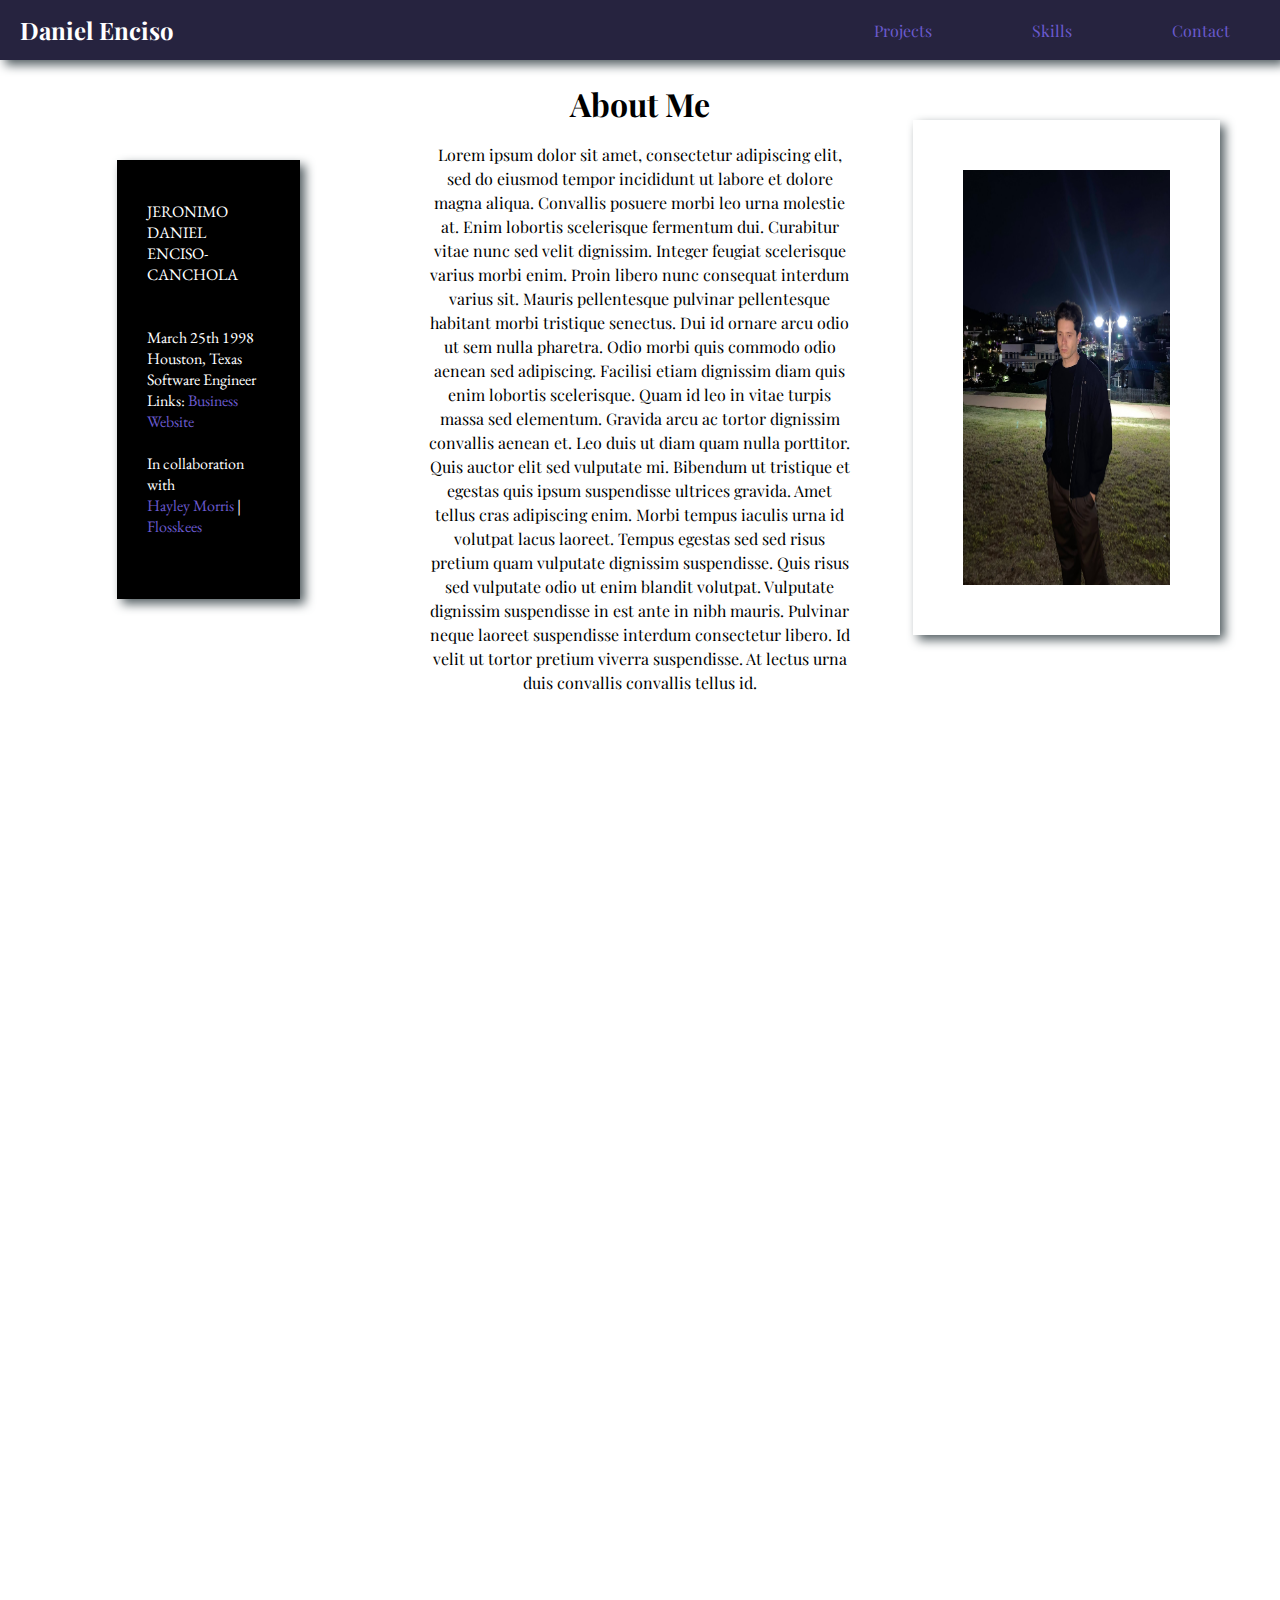
<file: index.html>
<!DOCTYPE html>
<html lang="en">
<head>
    <meta charset="UTF-8">
    <meta http-equiv="X-UA-Compatible" content="IE=edge">
    <meta name="viewport" content="width=device-width, initial-scale=1.0">
    <title>Daniel Enciso Portfolio Website</title>
    <link rel="stylesheet" href="./resources/style.css">
</head>
<body>

<header class="nav">
    <h2>Daniel Enciso</h2>
    <ul class="top-banner">
        <li><a href="">Projects</a></li>
        <li><a href="">Skills</a></li>
        <li class="contact"><a href="#contact-container">Contact</a></li>
    </ul>
</header>

<main>
    <div class="container-info">
        <span><br>
        <span>JERONIMO DANIEL <br> </span>
        <span>ENCISO-CANCHOLA</span><br>
        </span><br>
        <br>
        <span>March 25th 1998</span><br>
        <span>Houston, Texas</span><br>
        <span>Software Engineer</span><br>
        <span>Links: </span><span><a href="https://www.nike.com" target="_blank" class="dark">Business Website</a></span><br>
        <br>
        <span class="description">In collaboration with <br>
        <a href="https://www.flosskees.com" target="_blank">Hayley Morris</a> | <a href="https://www.flosskees.com" target="_blank" class="dark">Flosskees</a></span> <br>
        <br>
        <span class="right"></span><br>
    </div>
    <article class="about-me">
        <h1>About Me</h1>
        <p>Lorem ipsum dolor sit amet, consectetur adipiscing elit, sed do eiusmod tempor incididunt ut labore et dolore magna aliqua. Convallis posuere morbi leo urna molestie at. Enim lobortis scelerisque fermentum dui. Curabitur vitae nunc sed velit dignissim. Integer feugiat scelerisque varius morbi enim. Proin libero nunc consequat interdum varius sit. Mauris pellentesque pulvinar pellentesque habitant morbi tristique senectus. Dui id ornare arcu odio ut sem nulla pharetra. Odio morbi quis commodo odio aenean sed adipiscing. Facilisi etiam dignissim diam quis enim lobortis scelerisque. Quam id leo in vitae turpis massa sed elementum. Gravida arcu ac tortor dignissim convallis aenean et. Leo duis ut diam quam nulla porttitor.

            Quis auctor elit sed vulputate mi. Bibendum ut tristique et egestas quis ipsum suspendisse ultrices gravida. Amet tellus cras adipiscing enim. Morbi tempus iaculis urna id volutpat lacus laoreet. Tempus egestas sed sed risus pretium quam vulputate dignissim suspendisse. Quis risus sed vulputate odio ut enim blandit volutpat. Vulputate dignissim suspendisse in est ante in nibh mauris. Pulvinar neque laoreet suspendisse interdum consectetur libero. Id velit ut tortor pretium viverra suspendisse. At lectus urna duis convallis convallis tellus id.</p>

    </article>
    <div class="img-container">
        <img src="./resources/denciso.jpg" alt="daniel enciso" >
    </div>
</main>
<div id="contact-container">
    <div class="contacto">
        <h2>Contact</h2>
        <div>
            <p>Lorem ipsum dolor sit amet, consectetur adipiscing elit, sed do eiusmod tempor incididunt ut labore et dolore magna aliqua. Convallis posuere morbi leo urna molestie at. Enim lobortis scelerisque fermentum dui.</p>
        </div>
    </div>
</div>

<script src="./script.js" type="text/javascript"></script>
</body>
</html>
</file>
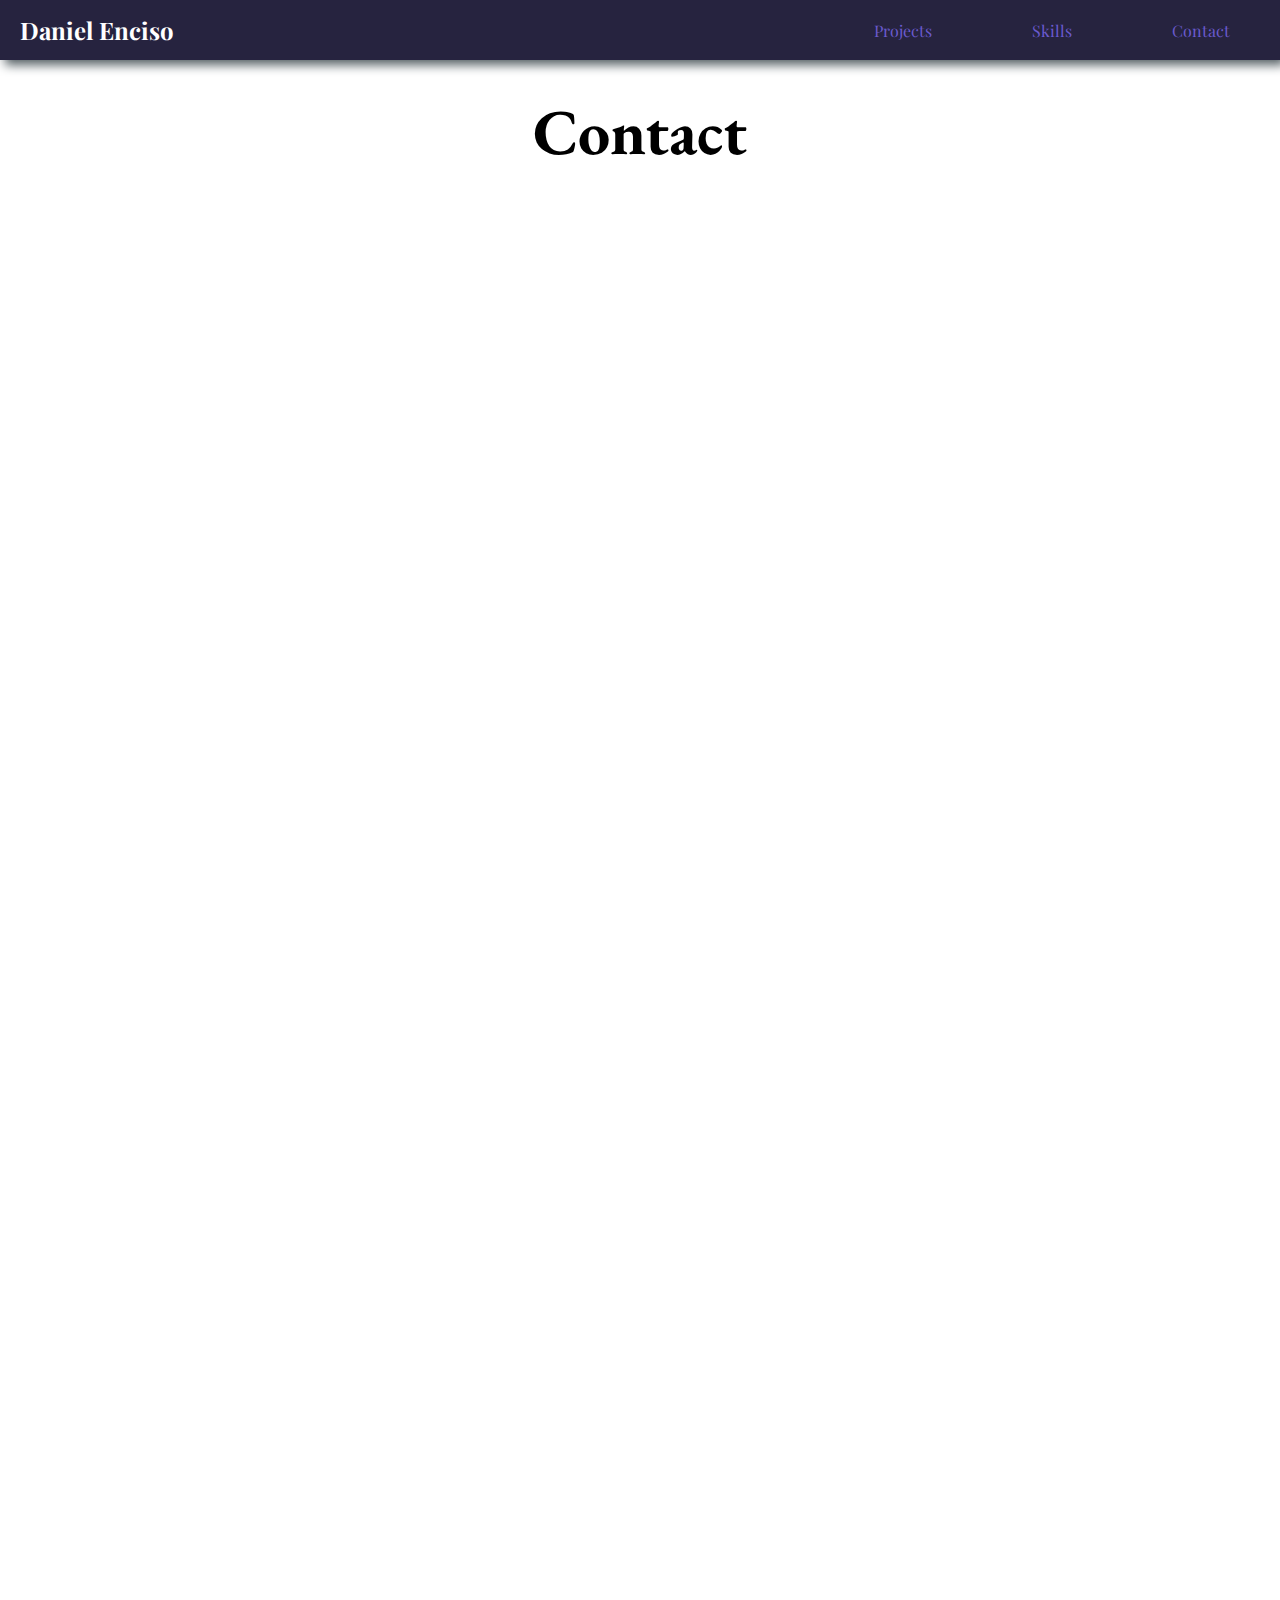
<file: contact.html>
<!DOCTYPE html>
<html lang="en">
<head>
    <meta charset="UTF-8">
    <meta http-equiv="X-UA-Compatible" content="IE=edge">
    <meta name="viewport" content="width=device-width, initial-scale=1.0">
    <link rel="stylesheet" href="./resources/contact.css">

    <title>Contact Daniel Enciso</title>
</head>
<body>

</body>
</html>

<header class="nav">
    <h2>Daniel Enciso</h2>
    <ul class="top-banner">
        <li><a href="">Projects</a></li>
        <li><a href="">Skills</a></li>
        <li><a href="">Contact</a></li>
    </ul>
</header>
<main>
    <div>
        <h1>Contact</h1>
    </div>
</main>
</file>
<file: resources/style.css>
@import url('https://fonts.googleapis.com/css2?family=EB+Garamond:ital,wght@0,500;0,700;0,800;1,800&family=Playfair+Display:ital,wght@0,500;0,700;0,800;1,700;1,800&display=swap');
* {
    margin: 0;
    padding: 0;
    box-sizing: border-box;
    -webkit-font-smoothing: antialiased;

}
body {
    font-family: 'Playfair Display', serif;
    height: 700vh;
}
a {
    color: slateblue;
    text-decoration: none;
}

.nav {
    display: flex;
    align-items: center;
    padding: var(--spacing-3) 0;
    background-color: rgb(38, 35, 63);
    box-shadow: 5px 5px 10px .1px rgb(83, 94, 98);



}
.nav h2 {
    color: white;
    align-items: center;
    position: relative;
    margin-left: 20px;
}

.nav h2:hover {
    color: rgb(190, 165, 1);
}

.top-banner {
    display: flex;
    list-style-type: none;
    padding: 0;
    align-items: center;
    margin: 0;
    margin-left: 0px;
    margin-left: auto;


  }
.top-banner li {
    display: block;
    padding: 20px 50px 40px 50px;
    align-items: center;
    -webkit-align-items: center;
    height: 60px;

}

.top-banner li:hover {
    background-color: rgb(160, 171, 183);

}



main {
    display: grid;
    grid-template-columns: repeat(12, 1fr);
}


.container-info {
    font-family: 'EB Garamond', serif;
    font-size: 16px;
    background-color: black;
    color: white;
    width: fit-content;
    padding: 20px 30px;
    margin: 100px 20px 20px 10px;
    box-shadow: 5px 5px 10px .1px rgb(83, 94, 98);
    grid-column: 2 / 4;
    height: fit-content;
}
.about-me h1 {
    margin-bottom: 15px;
}
.about-me {
    margin-top: 20px;
    grid-column: 5 / 9;
    text-align: center;
    line-height: 1.5;
}

.img-container {
    grid-column: 9 / 13;
    display: flex;
    overflow: hidden;
    padding: 50px;
    box-shadow: 5px 5px 10px .1px rgb(83, 94, 98);
    justify-content: center;
    margin: 60px;


}

.img-container img {
    max-width: 100%;
    height: auto;
}
#contact-container {
    display: block;
    justify-content: center;
    background-color: black;
    color: white;
    width: fit-content;
    visibility: hidden;
    width:60%



}
body #contact-container {
    display: flex;
    justify-content: center;
    align-self: center;
}

.contacto h2{
    font-family: 'EB Garamond', serif;
    font-weight: bold;
    font-size: 4rem;
    text-align: center;

}

.contacto div {
    justify-content: center;
}
</file>
<file: resources/contact.css>
@import url('https://fonts.googleapis.com/css2?family=EB+Garamond:ital,wght@0,500;0,700;0,800;1,800&family=Playfair+Display:ital,wght@0,500;0,700;0,800;1,700;1,800&display=swap');
* {
    margin: 0;
    padding: 0;
    box-sizing: border-box;
    -webkit-font-smoothing: antialiased;

}
body {
    font-family: 'Playfair Display', serif;
    height: 700vh;
}
a {
    color: slateblue;
    text-decoration: none;
}

.nav {
    display: flex;
    align-items: center;
    padding: var(--spacing-3) 0;
    background-color: rgb(38, 35, 63);
    box-shadow: 5px 5px 10px .1px rgb(83, 94, 98);



}
.nav h2 {
    color: white;
    align-items: center;
    position: relative;
    margin-left: 20px;
}

.nav h2:hover {
    color: rgb(190, 165, 1);
}

.top-banner {
    display: flex;
    list-style-type: none;
    padding: 0;
    align-items: center;
    margin: 0;
    margin-left: 0px;
    margin-left: auto;


  }
.top-banner li {
    display: block;
    padding: 20px 50px 40px 50px;
    align-items: center;
    -webkit-align-items: center;
    height: 60px;

}

.top-banner li:hover {
    background-color: rgb(160, 171, 183);

}


h1 {
    font-family: 'EB Garamond', serif;
    font-weight: bold;
    font-size: 4rem;
    text-align: center;
    margin-top: 30px;
}
</file>
